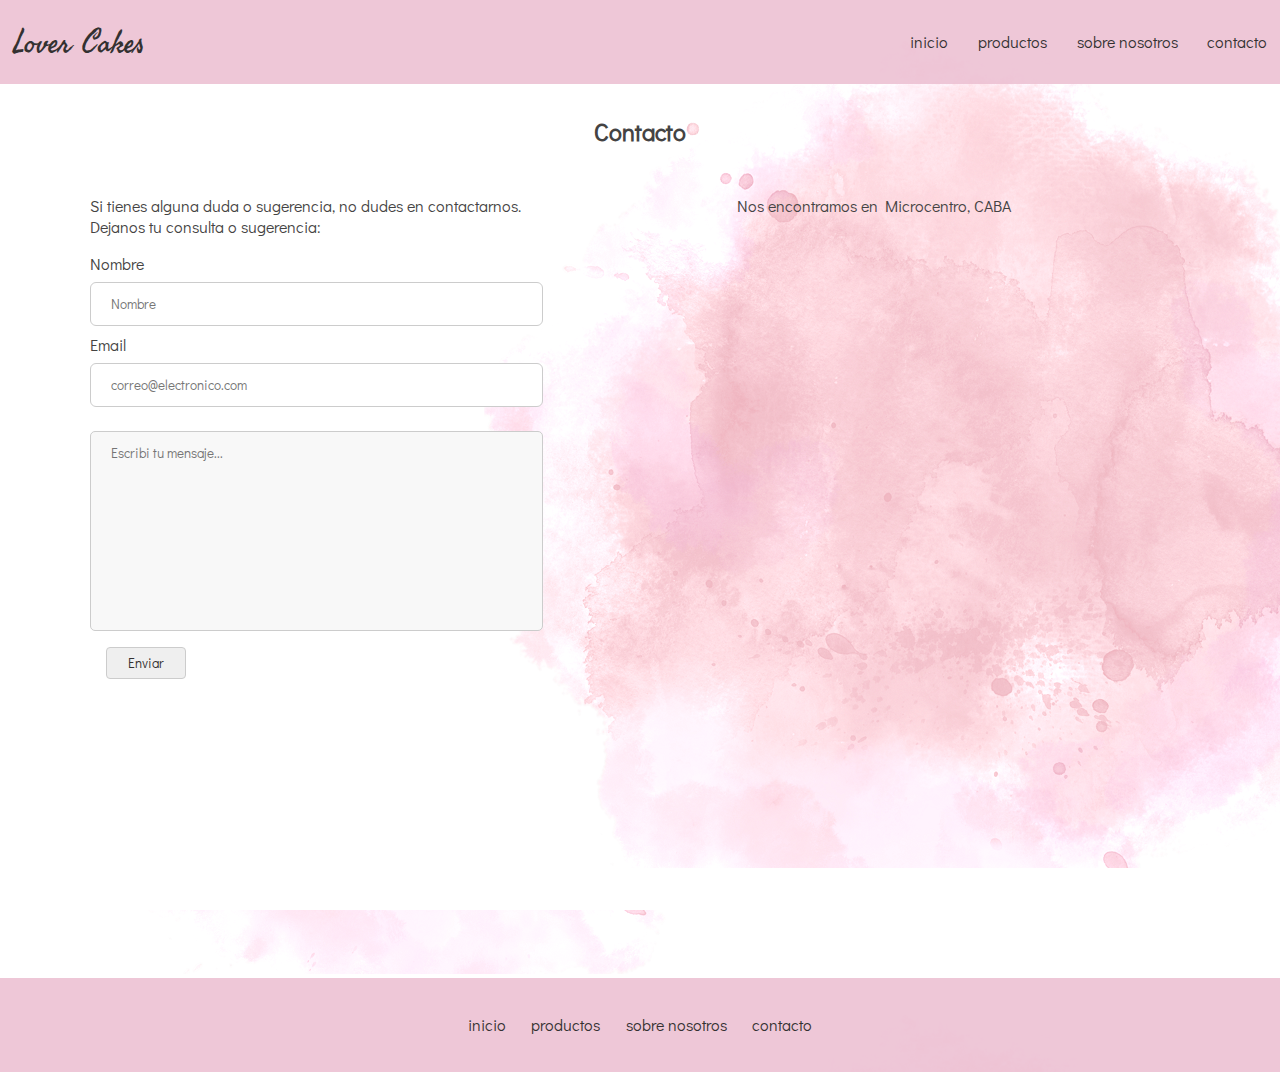
<file: pages/contacto.html>
<!DOCTYPE html>
<html lang="es">

<head>
    <meta charset="UTF-8">
    <meta name="viewport" content="width=device-width, initial-scale=1.0">
    <link rel="preconnect" href="https://fonts.googleapis.com">
    <link rel="preconnect" href="https://fonts.gstatic.com" crossorigin>
    <link href="https://fonts.googleapis.com/css2?family=Freehand&display=swap" rel="stylesheet">
    <link href="https://fonts.googleapis.com/css2?family=Didact+Gothic&family=Stint+Ultra+Expanded&display=swap" rel="stylesheet">
    <link rel="stylesheet" href="../css/styles.css">
    <title>Contacto</title>
</head>

<body>
    <header>
        <nav>
            <a class="logo" href="../index.html">Lover Cakes</a>
            <div>
                <a href="../index.html">inicio</a>
                <a href="./productos.html">productos</a>
                <a href="./sobrenosotros.html">sobre nosotros</a>
                <a href="./contacto.html">contacto</a>
            </div>

        </nav>
    </header>

    <section class="contacto">
            <h2> Contacto </h2>

        <div class="secciones">
            <div class="seccionContacto">
                <p>Si tienes alguna duda o sugerencia, no dudes en contactarnos. Dejanos tu consulta o sugerencia:
                </p>
                <form class="form" action="">
                    <label for=""> Nombre</label>
                    <input type="text" placeholder="Nombre" required>

                    <label for="">Email</label>
                    <input type="email" placeholder="correo@electronico.com" required>
                    
                    <textarea required placeholder="Escribi tu mensaje..." name="" id="" cols="30" rows="10"></textarea>

                    <button>Enviar</button>
                </form>
            </div>

            <div class="seccionContacto">
                <p>Nos encontramos en Microcentro, CABA</p>
                <iframe
                    src="https://www.google.com/maps/embed?pb=!1m18!1m12!1m3!1d3284.004161940142!2d-58.38185467309651!3d-34.60405626650196!2m3!1f0!2f0!3f0!3m2!1i1024!2i768!4f13.1!3m3!1m2!1s0x95bccacf15e9735b%3A0x1cc9e1023f2a8255!2sCarlos%20Pellegrini!5e0!3m2!1ses!2sar!4v1688603245310!5m2!1ses!2sar"
                    width="400" height="400" style="border:0;" allowfullscreen="" loading="lazy"
                    referrerpolicy="no-referrer-when-downgrade"></iframe>
            </div>
        </div>
    </section>
    <footer>
                <a href="../index.html">inicio</a>
                <a href="./productos.html">productos</a>
                <a href="./sobrenosotros.html">sobre nosotros</a>
                <a href="./contacto.html">contacto</a>
    </footer>

</body>

</html>
</file>
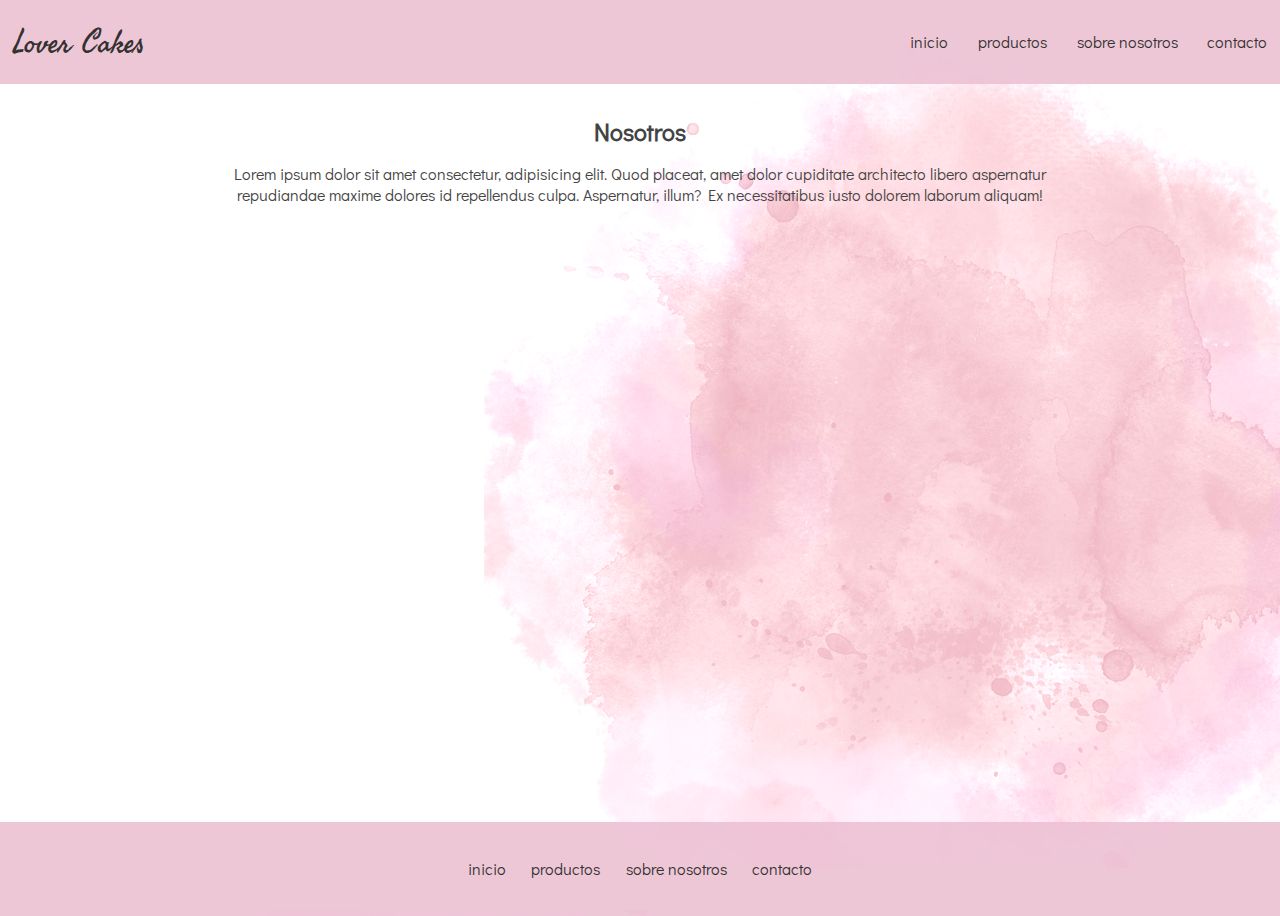
<file: pages/sobrenosotros.html>
<!DOCTYPE html>
<html lang="es">

<head>
    <meta charset="UTF-8">
    <meta name="viewport" content="width=device-width, initial-scale=1.0">
    <link rel="preconnect" href="https://fonts.googleapis.com">
    <link rel="preconnect" href="https://fonts.gstatic.com" crossorigin>
    <link href="https://fonts.googleapis.com/css2?family=Freehand&display=swap" rel="stylesheet">
    <link href="https://fonts.googleapis.com/css2?family=Didact+Gothic&family=Stint+Ultra+Expanded&display=swap"
        rel="stylesheet">
    <link rel="stylesheet" href="../css/styles.css">
    <title>Sobre Nosotros</title>
</head>

<body>
    <header>
        <nav>
            <a class="logo" href="../index.html">Lover Cakes</a>
            <div>
                <a href="../index.html">inicio</a>
                <a href="./productos.html">productos</a>
                <a href="./sobrenosotros.html">sobre nosotros</a>
                <a href="./contacto.html">contacto</a>
            </div>

        </nav>
    </header>

    <section class="seccionesNos">

        <div class="seccionNos">
            <h2 class="nosH2">Nosotros</h2>
            <p>Lorem ipsum dolor sit amet consectetur, adipisicing elit. Quod placeat, amet dolor cupiditate architecto
                libero aspernatur repudiandae maxime dolores id repellendus culpa. Aspernatur, illum? Ex necessitatibus
                iusto dolorem laborum aliquam!
            </p>
        </div>
        <div>
            <iframe width="560" height="315" src="https://www.youtube.com/embed/NDf5YOC0Y_s"
                title="YouTube video player" frameborder="0"
                allow="accelerometer; autoplay; clipboard-write; encrypted-media; gyroscope; picture-in-picture; web-share"
                allowfullscreen></iframe>
        </div>
    </section>
    <footer>
                <a href="../index.html">inicio</a>
                <a href="./productos.html">productos</a>
                <a href="./sobrenosotros.html">sobre nosotros</a>
                <a href="./contacto.html">contacto</a>
    </footer>

</body>

</html>
</file>
<file: css/styles.css>
* {
    box-sizing: border-box;
    font-family: "Didact Gothic", sans-serif;
    color: rgb(68, 67, 67);
    padding: 0;
    margin: 0;
}

body {
    background-color: rgba(252, 235, 252, 0.904);
    background-image: url(../imagenes/background.png);
}
/*----------------------nav------------*/
nav {
    display: flex;
    flex-wrap: wrap;
    background-color: #ecbfd1e0;
    align-items: center;
    justify-content: space-between;
}

/* .navLinks{
    margin-bottom:0.5rem;
} */

a {
    color: rgb(51, 49, 49);
    text-decoration: none;
    margin: 0.8rem;
}

.logo {
    font-family: 'Freehand', cursive;
    font-size: 2rem;
}
/*---------------------inicio-------------*/
.container {
    display: flex;
    justify-content: center;
    align-items: center;
    flex-direction: column;
    margin: 2rem;
}
h1{
    margin: 1rem;
}
.seccionInicio{
    width: 100%;
    display: flex;
    flex-direction: column;
    text-align:center;
    margin: 1rem;
    padding: 1rem;
    /*background-color: #e99ab852;*/
}
.imgPagos{
    background-color: #f3eef171;
    padding: 1rem;
    width: 150px;
    border: 1px solid #ccc;
    border-radius: 6px;
}
.pagos{
    flex-wrap: wrap;
    margin: 1rem;
    text-align: center;
    display: flex;
    flex-direction: row;
    justify-content: center;
}
.imgs {
    justify-content: center;
    display: flex;
    flex-wrap: wrap;
    margin: 1rem;
}

img{
    margin: 1rem;
    width: 260px;
 }
/*---------------------Sobre Nosotros-------------*/
.cards {
    margin: 1rem;
    display: flex;
    flex-wrap: wrap;
}
.product {
    margin: 1rem;
    background-color: #f3eef1f8;
    display: flex;
    flex-direction: column;
    align-items: center;
    text-align: center;
    padding: 1rem;
    width: 300px;
    border: 1px solid #ccc;
    border-radius: 6px;
}
/*.product:hover{
    background-color: rgb(240, 231, 239);
}*/
.imgProduct {
    width: 200px;
}
.pCard{
    padding: 0.5rem;
}
/*---------------------Sobre Nosotros-------------*/

.seccionesNos {
    display: flex;
    align-items: center;
    flex-direction: column;
}

.seccionNos {
    padding: 1rem;
    text-align: center;
    width: 70%;
}
.nosH2{
    margin: 1rem;
}

/*-----------------------Contacto------------------------*/

.contacto {
    display: flex;
    flex-direction: column;
    align-items: center;
    margin: 2rem;
}

.secciones {
    display: flex;
    flex-wrap: wrap;
    justify-content: space-between;
    margin: 2rem;
}

.seccionContacto {
    margin: 1rem;
    width: 40%;
    display: flex;
    flex-direction: column;
    justify-content: flex-start;
}

.form{
    font-size: 1rem;
    margin-top: 1rem;
    display: flex;
    flex-direction: column;
    justify-content: flex-start;
    align-items: flex-start;

}
textarea {
    width: 100%;
    height: 200px;
    padding: 12px 20px;
    border: 1px solid #ccc;
    border-radius: 5px;
    background-color: #f8f8f8;
    resize: none;
    margin-top: 1rem;
}

input{
    width: 100%;
    padding: 12px 20px;
    margin: 8px 0;
    border: 1px solid #ccc;
    border-radius: 6px;
}
  
button{
    color: rgb(51, 49, 49);
    width: 5rem;
    margin: 1rem;
    height: 2rem;
    border: 1px solid #ccc;
    border-radius: 4px;
}

iframe{
    margin-top: 2rem;
    margin-bottom: 250px;
}
/*-----------------foter---------------*/
footer {
    display: flex;
    background-color: #ecbfd1e0;
    align-items: center;
    justify-content: center;
    padding: 1.5rem;
}
</file>
